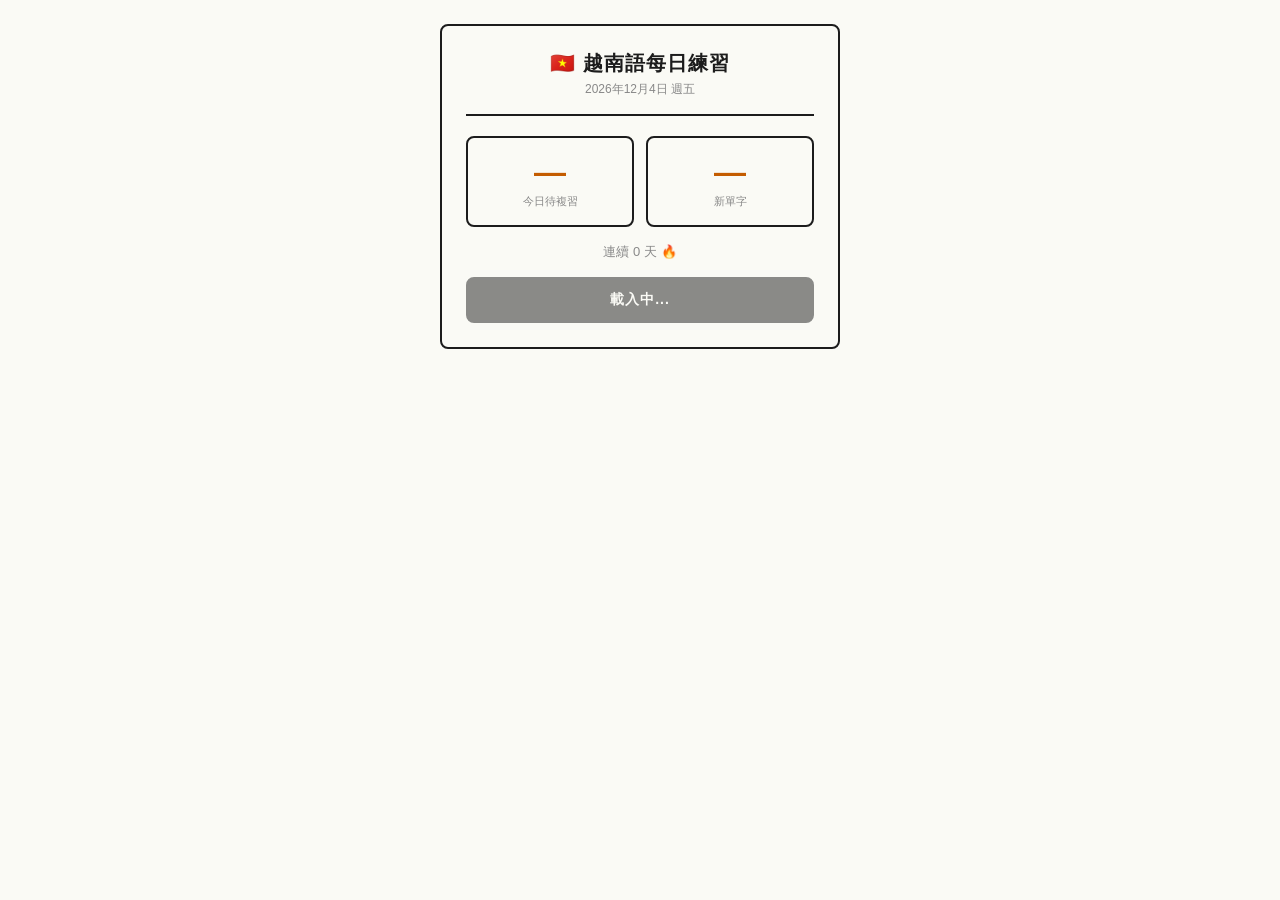
<file: index.html>
<!DOCTYPE html>
<html lang="zh-TW">
<head>
  <meta charset="UTF-8">
  <meta name="viewport" content="width=device-width, initial-scale=1.0">
  <title>越南語每日練習</title>
  <link rel="stylesheet" href="style.css">
</head>
<body>

  <!-- 畫面 1：首頁 -->
  <div id="screen-home" class="screen">
    <div class="card-container">
      <header>
        <h1>🇻🇳 越南語每日練習</h1>
        <p id="today-date" class="date-label"></p>
      </header>
      <div class="stats-grid">
        <div class="stat-box">
          <span id="count-review" class="stat-num">—</span>
          <span class="stat-label">今日待複習</span>
        </div>
        <div class="stat-box">
          <span id="count-new" class="stat-num">—</span>
          <span class="stat-label">新單字</span>
        </div>
      </div>
      <div class="streak-bar">
        連續 <span id="streak-count">0</span> 天 🔥
      </div>
      <button id="btn-start" class="btn-primary" disabled>載入中...</button>
    </div>
  </div>

  <!-- 畫面 2：答題 -->
  <div id="screen-quiz" class="screen hidden">
    <div class="card-container">
      <div class="quiz-meta">
        <span id="quiz-progress">0 / 0</span>
        <span id="quiz-direction" class="tag"></span>
      </div>
      <div class="progress-bar"><div id="progress-fill"></div></div>

      <div id="word-card" class="word-card">
        <div id="word-display"></div>
        <button id="btn-audio" class="btn-audio">🔊</button>
      </div>

      <div id="choice-area" class="hidden">
        <div class="choices" id="choices"></div>
      </div>

      <div id="input-area" class="hidden">
        <input type="text" id="answer-input" class="answer-input" placeholder="輸入答案..." autocomplete="off">
        <button id="btn-submit" class="btn-primary">確認</button>
      </div>

      <div id="feedback" class="hidden"></div>
      <button id="btn-next" class="btn-primary hidden">下一題 →</button>
    </div>
  </div>

  <!-- 畫面 3：結算 -->
  <div id="screen-result" class="screen hidden">
    <div class="card-container">
      <div class="result-header">
        <div class="result-emoji">🎉</div>
        <h2>今日完成！</h2>
      </div>
      <div class="score-box">
        <span id="score-pct" class="score-pct">—%</span>
        <span id="score-detail" class="score-detail"></span>
      </div>
      <div id="weak-list" class="weak-list"></div>
      <div class="tomorrow-info">
        明日待複習：<span id="tomorrow-count">—</span> 題
      </div>
      <div class="streak-bar">
        連續 <span id="result-streak">0</span> 天 🔥
      </div>
    </div>
  </div>

  <script src="app.js"></script>
</body>
</html>
</file>
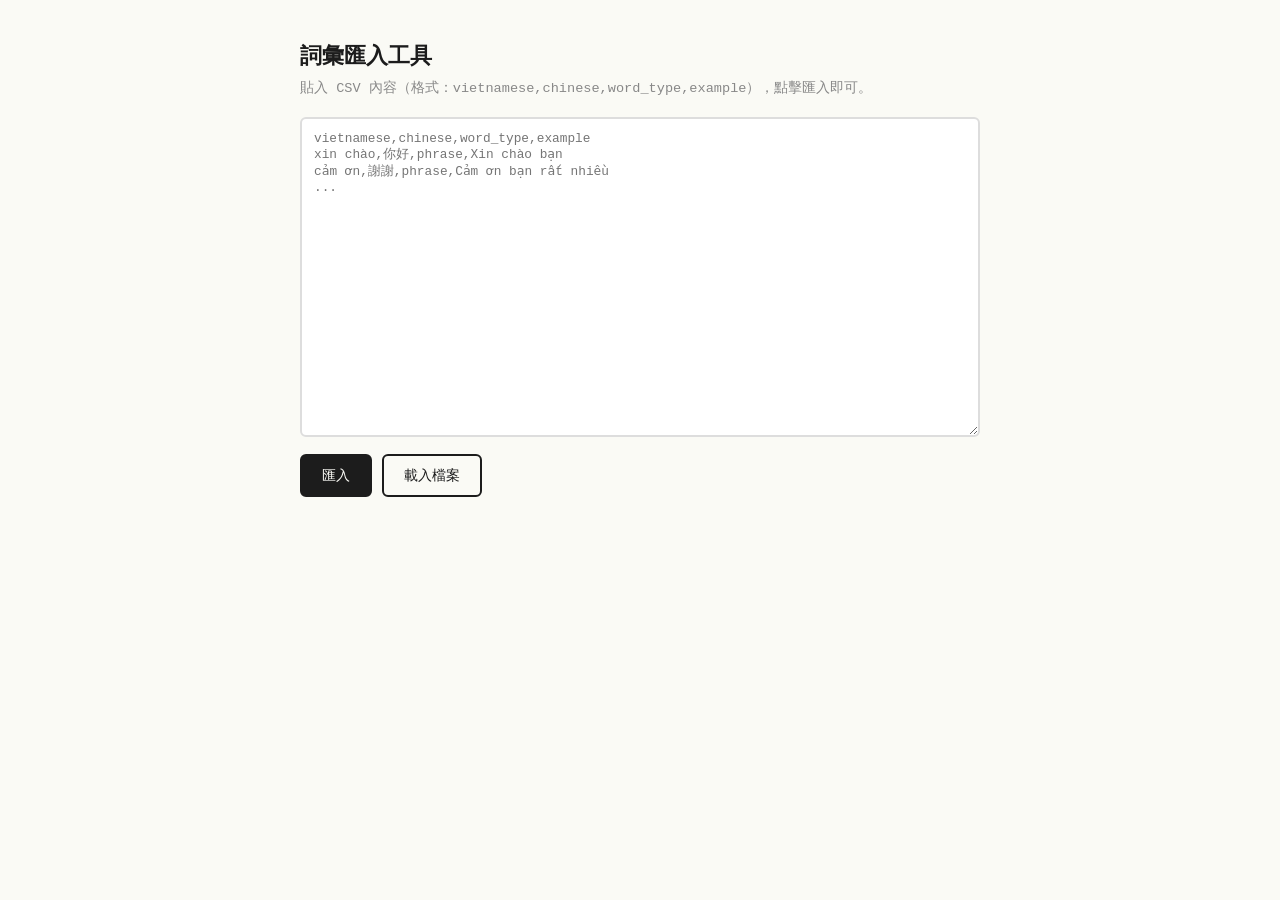
<file: import.html>
<!DOCTYPE html>
<html lang="zh-TW">
<head>
  <meta charset="UTF-8">
  <meta name="viewport" content="width=device-width, initial-scale=1.0">
  <title>匯入詞彙</title>
  <style>
    :root {
      --bg: #fafaf5;
      --ink: #1c1c1c;
      --accent: #c45c00;
      --muted: #888;
      --border: #ddd;
    }
    * { box-sizing: border-box; margin: 0; padding: 0; }
    body {
      background: var(--bg);
      color: var(--ink);
      font-family: 'Courier New', monospace;
      max-width: 720px;
      margin: 40px auto;
      padding: 0 20px;
    }
    h1 { font-size: 1.4rem; margin-bottom: 8px; }
    p { color: var(--muted); font-size: 0.85rem; margin-bottom: 20px; }
    textarea {
      width: 100%;
      height: 320px;
      border: 2px solid var(--border);
      border-radius: 6px;
      padding: 12px;
      font-family: 'Courier New', monospace;
      font-size: 0.8rem;
      resize: vertical;
      background: #fff;
    }
    textarea:focus { outline: none; border-color: var(--accent); }
    .row { display: flex; gap: 10px; margin-top: 12px; }
    button {
      padding: 10px 20px;
      border: 2px solid var(--ink);
      border-radius: 6px;
      background: var(--ink);
      color: var(--bg);
      font-family: 'Courier New', monospace;
      font-size: 0.9rem;
      cursor: pointer;
    }
    button:hover { background: var(--accent); border-color: var(--accent); }
    button.secondary {
      background: transparent;
      color: var(--ink);
    }
    button.secondary:hover { background: var(--border); color: var(--ink); border-color: var(--border); }
    button:disabled { opacity: 0.4; cursor: not-allowed; }
    #status {
      margin-top: 16px;
      padding: 12px;
      border-radius: 6px;
      font-size: 0.9rem;
      display: none;
    }
    #status.ok { background: #e6f4ea; border: 1px solid #a8d5b5; color: #2d6a3f; }
    #status.err { background: #fdecea; border: 1px solid #f5c6cb; color: #7b2a2a; }
    #status.loading { background: #fff8e1; border: 1px solid #ffe082; color: #7a5c00; }
    .preview-row {
      margin-top: 8px;
      font-size: 0.75rem;
      color: var(--muted);
    }
  </style>
</head>
<body>
  <h1>詞彙匯入工具</h1>
  <p>貼入 CSV 內容（格式：vietnamese,chinese,word_type,example），點擊匯入即可。</p>

  <textarea id="csv-input" placeholder="vietnamese,chinese,word_type,example
xin chào,你好,phrase,Xin chào bạn
cảm ơn,謝謝,phrase,Cảm ơn bạn rất nhiều
..."></textarea>

  <div class="preview-row" id="line-count"></div>

  <div class="row">
    <button id="btn-import" onclick="doImport()">匯入</button>
    <button class="secondary" onclick="loadFile()">載入檔案</button>
    <input type="file" id="file-input" accept=".csv" style="display:none" onchange="onFileChange(event)">
  </div>

  <div id="status"></div>

  <script>
    const GAS_URL = 'https://script.google.com/macros/s/AKfycbweY_2yO-vo3Zx8hSVejTjzuuatzjd2GwdYJuWS00bGwhRCj1CmuS2-o9BJF7qYqgiw/exec';

    const textarea = document.getElementById('csv-input');
    textarea.addEventListener('input', updateCount);

    function updateCount() {
      const lines = textarea.value.trim().split('\n').filter(l => l.trim()).length;
      const words = Math.max(0, lines - 1);
      document.getElementById('line-count').textContent = words > 0 ? `預計匯入 ${words} 個詞彙` : '';
    }

    function loadFile() {
      document.getElementById('file-input').click();
    }

    function onFileChange(e) {
      const file = e.target.files[0];
      if (!file) return;
      const reader = new FileReader();
      reader.onload = ev => {
        textarea.value = ev.target.result;
        updateCount();
      };
      reader.readAsText(file, 'UTF-8');
    }

    const BATCH_SIZE = 100;

    async function gasPost(payload) {
      const res = await fetch(GAS_URL, {
        method: 'POST',
        redirect: 'follow',
        headers: { 'Content-Type': 'application/json' },
        body: JSON.stringify(payload)
      });
      return res.json();
    }

    async function doImport() {
      const csv = textarea.value.trim();
      if (!csv) return;

      const btn = document.getElementById('btn-import');
      const status = document.getElementById('status');

      const lines = csv.split('\n');
      const header = lines[0];
      const dataLines = lines.slice(1).filter(l => l.trim());
      const total = dataLines.length;

      btn.disabled = true;
      status.className = 'loading';
      status.style.display = 'block';

      let imported = 0;
      try {
        for (let i = 0; i < dataLines.length; i += BATCH_SIZE) {
          const chunk = dataLines.slice(i, i + BATCH_SIZE);
          const chunkCsv = [header, ...chunk].join('\n');
          status.textContent = `匯入中… ${Math.min(i + BATCH_SIZE, total)} / ${total}`;
          const data = await gasPost({ action: 'initVocab', csv: chunkCsv });
          if (data.error) throw new Error(data.error);
          imported += data.imported || 0;
        }
        status.className = 'ok';
        status.textContent = `✓ 成功匯入 ${imported} 個詞彙！`;
      } catch (e) {
        status.className = 'err';
        status.textContent = '錯誤：' + e.message;
      } finally {
        btn.disabled = false;
      }
    }
  </script>
</body>
</html>
</file>
<file: style.css>
:root {
  --bg: #fafaf5;
  --ink: #1c1c1c;
  --accent: #c45c00;
  --border: 2px solid #1c1c1c;
  --radius: 8px;
  --muted: #888;
  --success-bg: #f0fff4;
  --success-border: #38a169;
  --error-bg: #fff5f5;
  --error-border: #e53e3e;
  --warn-bg: #fef3c7;
}

* { box-sizing: border-box; margin: 0; padding: 0; }

body {
  background: var(--bg);
  color: var(--ink);
  font-family: -apple-system, BlinkMacSystemFont, sans-serif;
  min-height: 100vh;
  display: flex;
  align-items: flex-start;
  justify-content: center;
  padding: 24px 16px;
}

.screen { width: 100%; max-width: 400px; }
.hidden { display: none !important; }

.card-container {
  border: var(--border);
  border-radius: var(--radius);
  padding: 24px;
  background: var(--bg);
}

header { text-align: center; border-bottom: var(--border); padding-bottom: 16px; margin-bottom: 20px; }
h1 { font-size: 20px; letter-spacing: 1px; }
h2 { font-size: 18px; }
.date-label { font-size: 12px; color: var(--muted); margin-top: 4px; }

.stats-grid { display: grid; grid-template-columns: 1fr 1fr; gap: 12px; margin-bottom: 16px; }
.stat-box { border: var(--border); border-radius: var(--radius); padding: 16px; text-align: center; }
.stat-num { display: block; font-size: 32px; font-weight: bold; color: var(--accent); }
.stat-label { font-size: 11px; color: var(--muted); }

.streak-bar { text-align: center; font-size: 13px; margin-bottom: 16px; color: var(--muted); }

.btn-primary {
  width: 100%;
  background: var(--ink);
  color: var(--bg);
  border: var(--border);
  border-radius: var(--radius);
  padding: 12px;
  font-size: 14px;
  font-weight: bold;
  cursor: pointer;
  letter-spacing: 1px;
}
.btn-primary:disabled { opacity: 0.5; cursor: not-allowed; }

.quiz-meta { display: flex; justify-content: space-between; align-items: center; margin-bottom: 10px; font-size: 12px; color: var(--muted); }
.tag { background: var(--ink); color: var(--bg); padding: 2px 8px; border-radius: 4px; font-size: 11px; }

.progress-bar { width: 100%; height: 3px; background: #eee; border-radius: 2px; margin-bottom: 18px; }
#progress-fill { height: 100%; background: var(--accent); border-radius: 2px; transition: width 0.3s; }

.word-card { border: var(--border); border-radius: var(--radius); padding: 24px; text-align: center; margin-bottom: 16px; }
#word-display { font-size: 34px; font-weight: bold; letter-spacing: 2px; margin-bottom: 12px; }

.btn-audio {
  background: var(--accent);
  border: none;
  border-radius: 20px;
  padding: 6px 16px;
  font-size: 13px;
  color: #fff;
  cursor: pointer;
}

.choices { display: grid; grid-template-columns: 1fr 1fr; gap: 8px; }
.choice-btn {
  border: 1px solid #ccc;
  border-radius: var(--radius);
  padding: 12px;
  font-size: 14px;
  background: var(--bg);
  cursor: pointer;
  text-align: center;
}
.choice-btn:hover { border-color: var(--ink); }
.choice-btn.correct { background: var(--accent); color: #fff; border-color: var(--accent); font-weight: bold; }
.choice-btn.wrong { background: var(--error-bg); border-color: var(--error-border); color: var(--error-border); }

.answer-input {
  width: 100%;
  border: var(--border);
  border-radius: var(--radius);
  padding: 12px;
  font-size: 14px;
  margin-bottom: 10px;
  background: var(--bg);
}
.answer-input.correct { border-color: var(--success-border); background: var(--success-bg); }
.answer-input.wrong { border-color: var(--error-border); background: var(--error-bg); }

#feedback { border-radius: var(--radius); padding: 12px; margin-bottom: 10px; font-size: 13px; }
#feedback.tone-warn { background: var(--warn-bg); border: 1px solid var(--accent); }
#feedback.show-correct { background: var(--success-bg); border: 1px solid var(--success-border); }
#feedback.show-wrong { background: var(--error-bg); border: 1px solid var(--error-border); }

#btn-next { margin-top: 8px; }

.result-header { text-align: center; border-bottom: var(--border); padding-bottom: 16px; margin-bottom: 20px; }
.result-emoji { font-size: 40px; margin-bottom: 8px; }
.score-box { border: 2px solid var(--accent); border-radius: var(--radius); padding: 16px; text-align: center; margin-bottom: 16px; }
.score-pct { display: block; font-size: 40px; font-weight: bold; color: var(--accent); }
.score-detail { font-size: 12px; color: var(--muted); }

.weak-list { border: 1px solid #ddd; border-radius: var(--radius); padding: 12px; margin-bottom: 16px; }
.weak-list h4 { font-size: 11px; text-transform: uppercase; letter-spacing: 1px; color: var(--muted); margin-bottom: 8px; }
.weak-item { display: flex; justify-content: space-between; font-size: 13px; padding: 5px 0; border-bottom: 1px solid #f0f0f0; }
.weak-item:last-child { border-bottom: none; }

.tomorrow-info { font-size: 12px; color: var(--muted); text-align: center; margin-bottom: 8px; }
</file>
